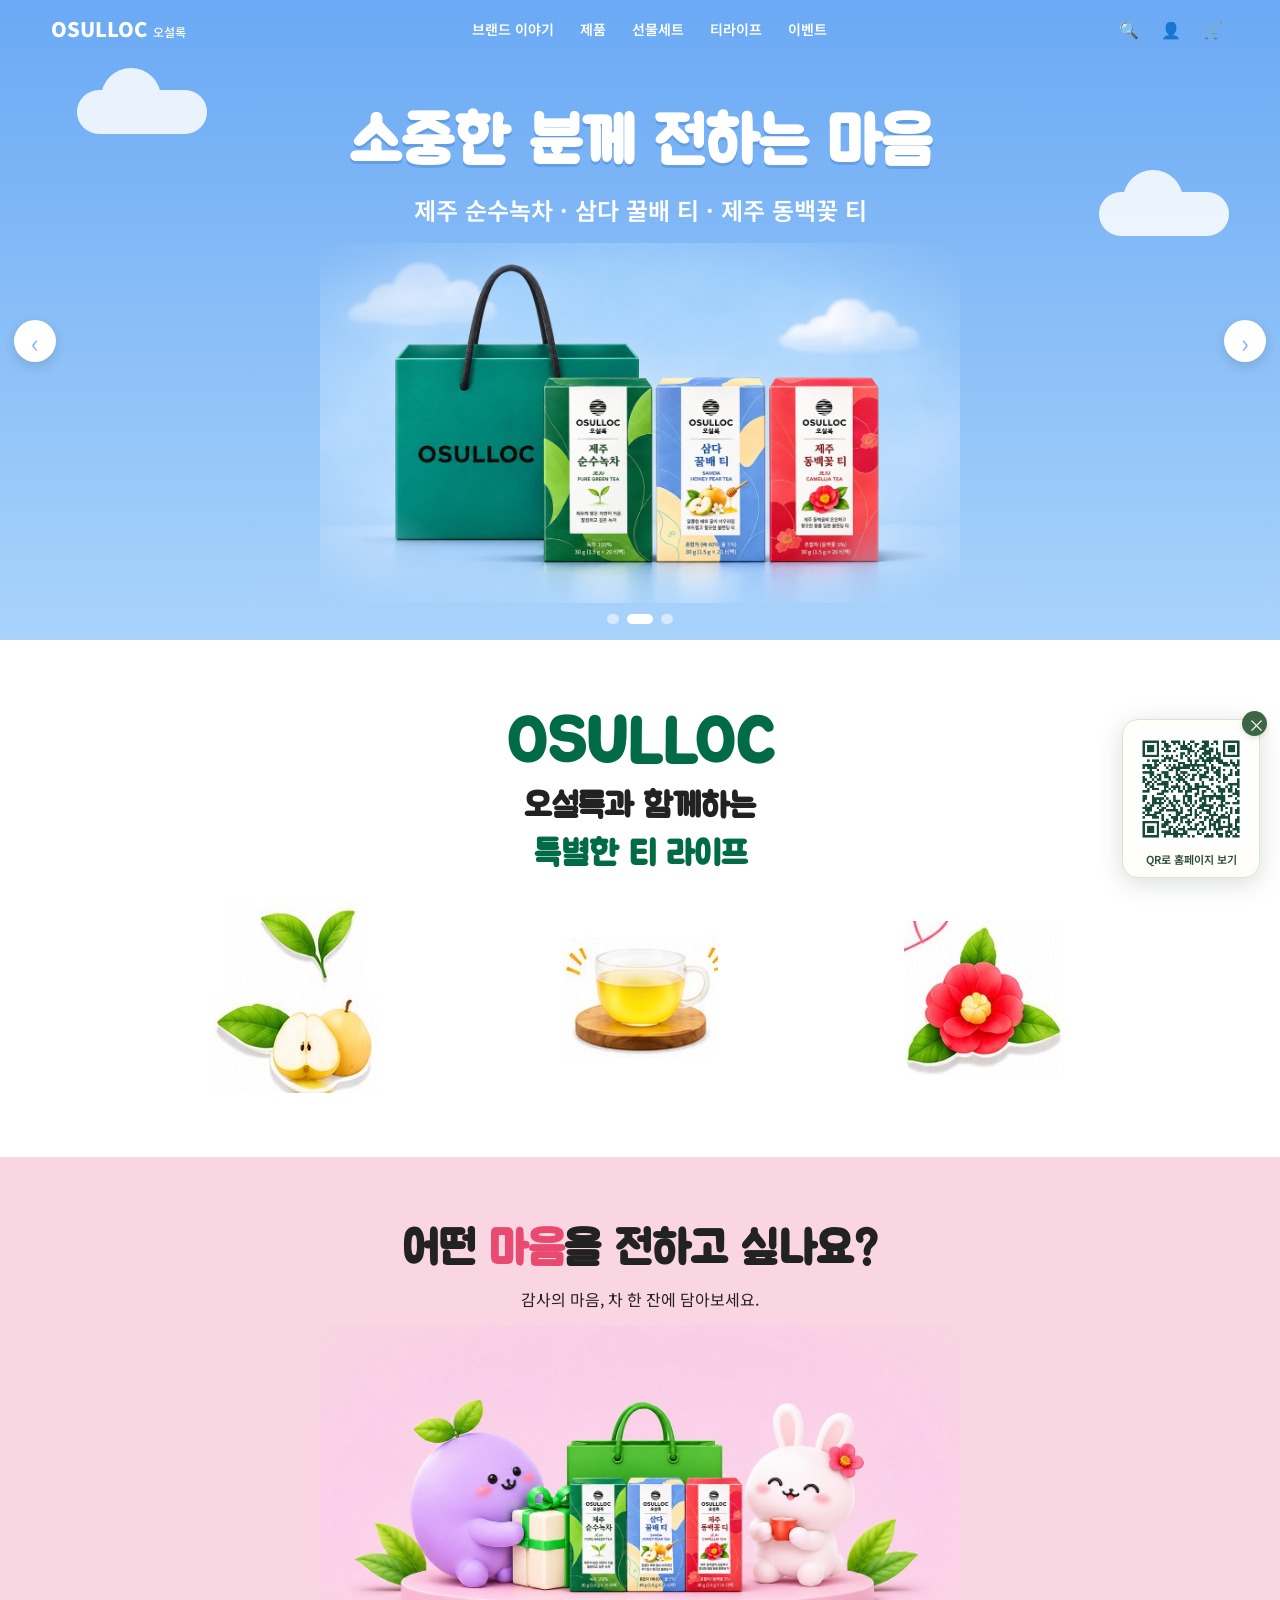
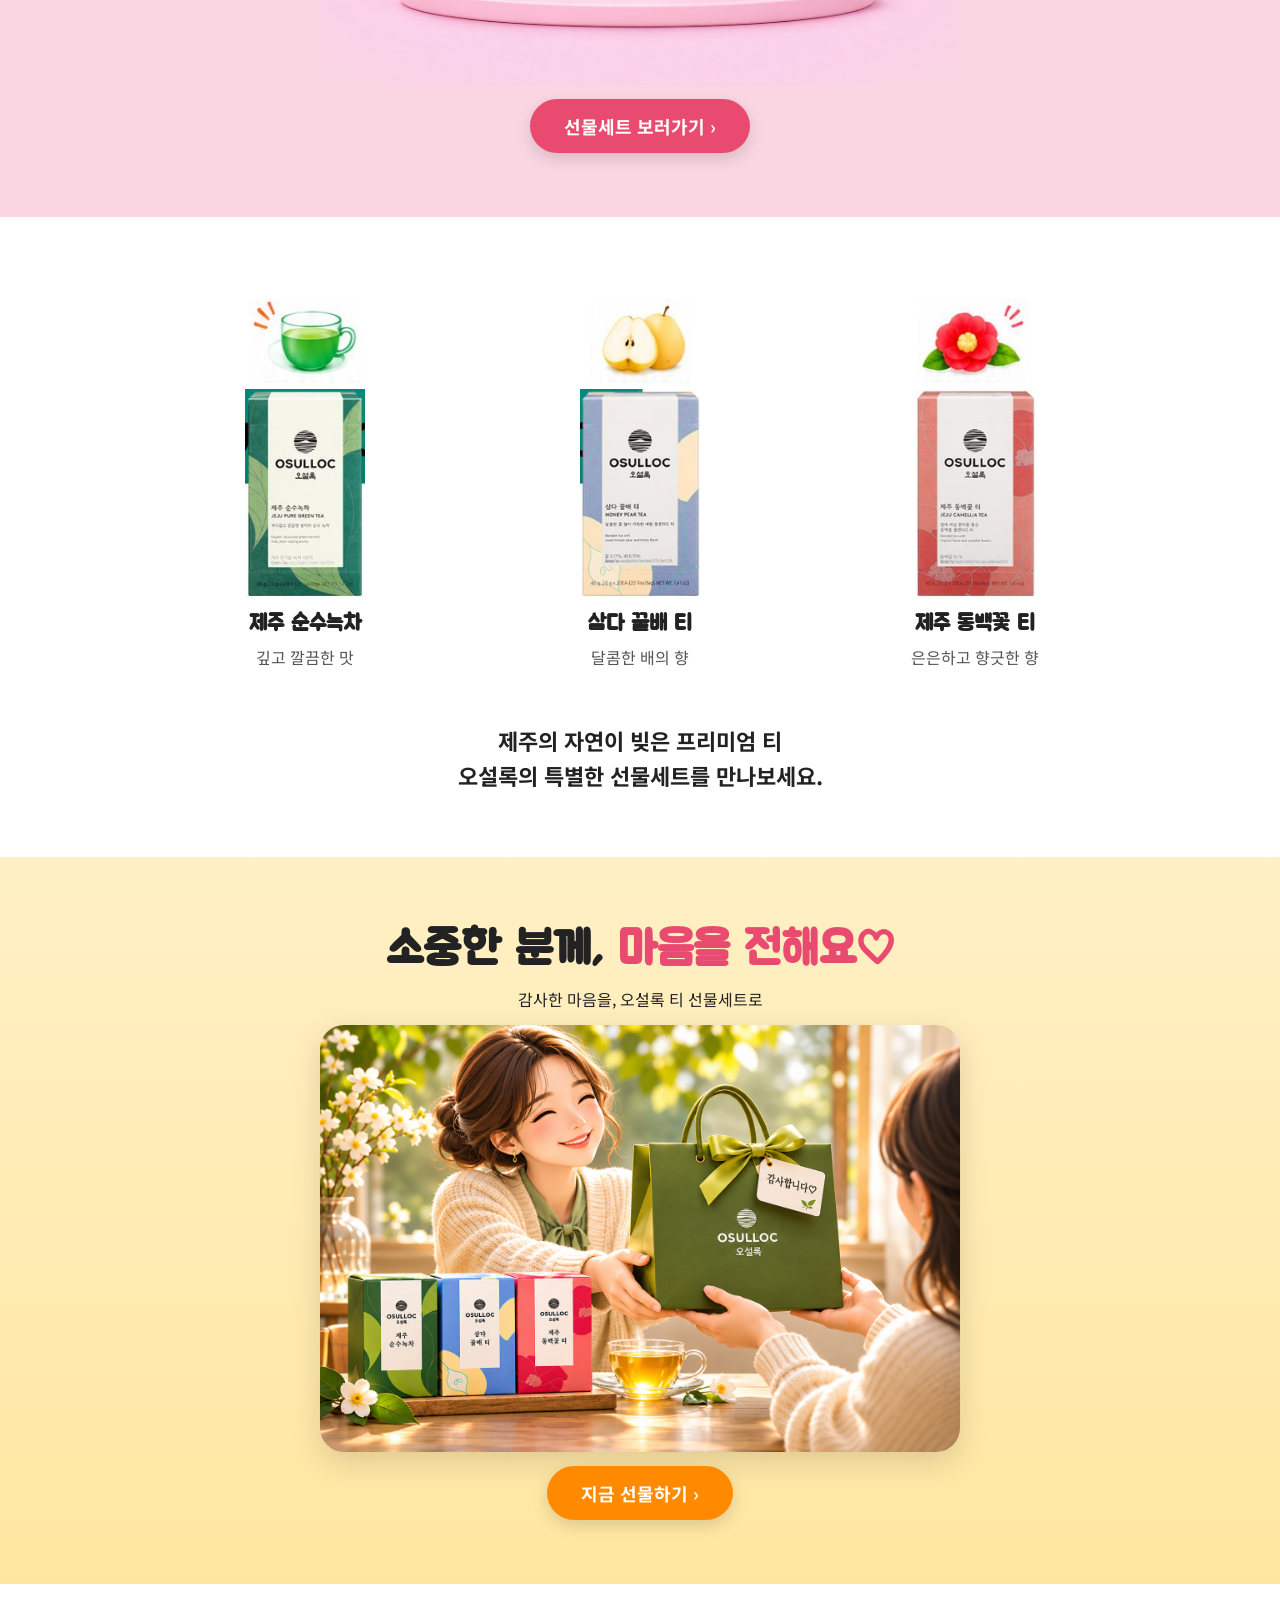
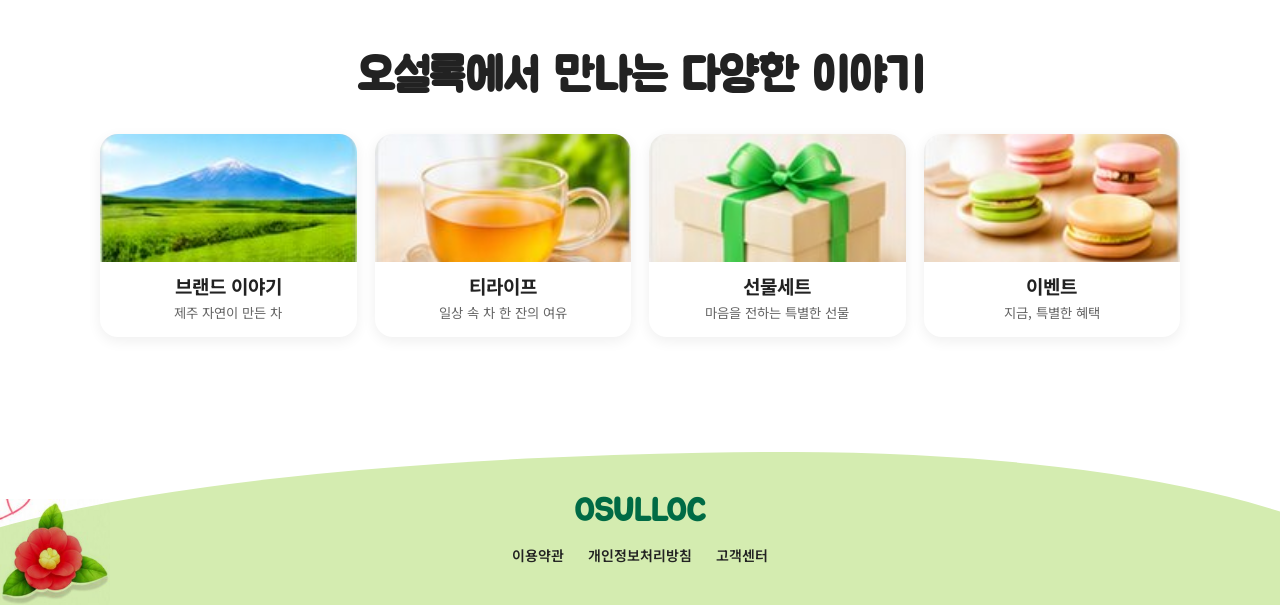
<file: index.html>
<!DOCTYPE html>
<!--
  [수정 가이드 - 전체 구조]
  index.html : 구조/문구 (이 파일)  |  css/style.css : 디자인  |  js/main.js : 동작
  문구 수정  → 각 구역의 텍스트를 직접 수정
  이미지 교체 → <img src="images/파일명"> 의 src만 바꾸면 됨 (웹 주소 https://... 도 가능)
  구역 순서: 1 헤더 → 2 메인배너 → 3 브랜드소개 → 4 선물세트 → 5 차종류 → 6 선물하기 → 7 콘텐츠카드 → 8 푸터
-->
<html lang="ko"><head>
<meta charset="utf-8">
<meta name="viewport" content="width=device-width, initial-scale=1">
<title>OSULLOC 오설록 | 고마움을 담은 한 잔</title>
<link rel="stylesheet" href="https://fonts.googleapis.com/css2?family=Jua&family=Noto+Sans+KR:wght@400;600;800&display=swap">
<link rel="stylesheet" href="css/style.css">

<style>
/* Floating QR: isolated styles to preserve the original website */
.os-qr-float{position:fixed;right:20px;bottom:22px;z-index:9998;width:138px;box-sizing:border-box;padding:11px 10px 9px;border:1px solid #d8e4d7;border-radius:16px;background:#fffef9;box-shadow:0 5px 24px rgba(30,65,39,.17);text-align:center;font-family:'Noto Sans KR',sans-serif;color:#284b32;}
.os-qr-float img{display:block;width:100%;height:auto;aspect-ratio:1;object-fit:contain;}
.os-qr-float .os-qr-caption{display:block;font-size:11px;line-height:1.45;font-weight:600;margin-top:5px;}
.os-qr-float .os-qr-close{position:absolute;right:-8px;top:-9px;border:0;border-radius:50%;width:25px;height:25px;background:#3c6544;color:white;font-size:17px;line-height:25px;cursor:pointer;box-shadow:0 2px 6px #0002;}
.os-qr-float[hidden]{display:none!important;}
@media(max-width:640px){.os-qr-float{width:96px;right:10px;bottom:68px;padding:7px 6px 6px;border-radius:12px}.os-qr-float .os-qr-caption{font-size:9px}.os-qr-float .os-qr-close{width:23px;height:23px;line-height:23px;}}
</style>
</head><body>

<!-- ===== 1. 헤더 : 메뉴 이름/이동 위치는 href="#id" 와 아래 섹션 id가 일치해야 함 ===== -->
<header class="header">
  <a class="logo" href="#top">OSULLOC<small>오설록</small></a>
  <nav class="gnb" aria-label="주요 메뉴">
    <a href="https://www.osulloc.com/kr/ko/about/since1979" target="_blank" rel="noopener noreferrer">브랜드 이야기</a><a href="#teas">제품</a><a href="https://www.osulloc.com/kr/ko/shop/item/gift" target="_blank" rel="noopener noreferrer">선물세트</a><a href="https://www.osulloc.com/kr/ko/magazine" target="_blank" rel="noopener noreferrer">티라이프</a><a href="https://www.osulloc.com/kr/ko/life/event/list/ing" target="_blank" rel="noopener noreferrer">이벤트</a>
  </nav>
  <div class="icons">
    <button aria-label="검색">🔍</button><button aria-label="마이페이지">👤</button><button aria-label="장바구니">🛒</button>
    <button class="burger" id="burger" aria-label="메뉴 열기" aria-expanded="false">☰</button>
  </div>
</header>
<!-- 메뉴 링크 수정: 상단 메뉴와 아래 모바일 메뉴의 href 값을 각각 변경 -->
<!-- 모바일 전체 메뉴 (JS가 .open 클래스를 토글) -->
<nav class="mnav" id="mnav" aria-label="모바일 메뉴">
  <a href="https://www.osulloc.com/kr/ko/about/since1979" target="_blank" rel="noopener noreferrer">브랜드 이야기</a><a href="#teas">제품</a><a href="https://www.osulloc.com/kr/ko/shop/item/gift" target="_blank" rel="noopener noreferrer">선물세트</a><a href="https://www.osulloc.com/kr/ko/magazine" target="_blank" rel="noopener noreferrer">티라이프</a><a href="https://www.osulloc.com/kr/ko/life/event/list/ing" target="_blank" rel="noopener noreferrer">이벤트</a>
</nav>

<main id="top">
<!-- ===== 2. 메인 배너 : 슬라이드는 .slide 블록을 복사/삭제하면 개수 자동 반영(JS) ===== -->
<section class="hero" id="hero" aria-label="메인 배너">
  <i class="cloud c1"></i><i class="cloud c2"></i>
  <span class="heart" style="left:10%">♥</span><span class="heart" style="left:45%;animation-delay:2s">♥</span><span class="heart" style="left:85%;animation-delay:4s">♥</span>
  <div class="slide on">
    <h1>고마움을 담은 한 잔♡</h1><p>오설록 티 선물세트</p>
    <div class="float"><img class="art round" src="images/hero.jpg" alt="차를 마시는 캐릭터들"><i class="steam"></i><i class="steam s2"></i></div>
  </div>
  <div class="slide">
    <h1>소중한 분께 전하는 마음</h1><p>제주 순수녹차 · 삼다 꿀배 티 · 제주 동백꽃 티</p>
    <div class="float"><img class="art round" src="images/shop.jpg" alt="오설록 쇼핑백과 티 3종"></div>
  </div>
  <div class="slide">
    <h1>제주의 자연이 빚은 한 잔</h1><p>녹차 잎, 제주 배, 동백꽃의 향긋함</p>
    <div class="float"><img class="art box" src="images/scene.jpg" alt="제주 들판의 캐릭터와 오설록 티 3종"></div>
  </div>
  <button class="arrow prev" aria-label="이전">‹</button><button class="arrow next" aria-label="다음">›</button>
  <div class="dots"></div><!-- 인디케이터는 JS가 자동 생성 -->
</section>

<!-- ===== 3. 브랜드 소개 : data-reveal = 스크롤 시 나타나는 요소 (fade / zoom / up) ===== -->
<section class="brand" id="brand"><div class="wrap">
  <div data-reveal="fade"><div class="blogo">OSULLOC</div>
  <h2>오설록과 함께하는<br><b>특별한 티 라이프</b></h2></div>
  <div class="bgrid">
    <div><img class="mul sway" src="images/leaf.jpg" alt="녹차 잎"><img class="mul" data-reveal="zoom" src="images/pear.jpg" alt="제주 배"></div>
    <img class="mul mid" data-reveal="up" src="images/cup.jpg" alt="유리 찻잔">
    <img class="mul" data-reveal="zoom" src="images/cam.jpg" alt="동백꽃">
  </div>
</div></section>

<!-- ===== 4. 선물세트 소개 : 버튼의 data-scroll 값 = 이동할 섹션 id ===== -->
<section class="gift" id="gift"><div class="wrap">
  <div data-reveal="fade"><h2>어떤 <em>마음</em>을 전하고 싶나요?</h2><p>감사의 마음, 차 한 잔에 담아보세요.</p></div>
  <img class="art2 fade sway" data-reveal="zoom" src="images/gift.jpg" alt="선물상자를 든 캐릭터들">
  <button class="btn" data-scroll="teas">선물세트 보러가기 ›</button>
</div></section>

<!-- ===== 5. 차 종류 : 카드 추가 시 button.card 블록을 복사. data-* 값이 모달에 표시됨 ===== -->
<section class="teas" id="teas"><div class="wrap">
  <div class="grid3">
    <button class="card" data-reveal="up" data-name="제주 순수녹차" data-desc="깊고 깔끔한 맛" data-more="제주 유기농 녹차 100%. 부드럽고 깊은 풍미의 순수 녹차입니다. (2.0g × 20개입)" data-img="images/p1.jpg">
      <img class="ill" src="images/i1.jpg" alt=""><span class="imgw"><img src="images/p1.jpg" alt="제주 순수녹차"></span><h3>제주 순수녹차</h3><p>깊고 깔끔한 맛</p></button>
    <button class="card" data-reveal="up" data-name="삼다 꿀배 티" data-desc="달콤한 배의 향" data-more="달콤한 꿀과 배 향이 가득한 블렌디드 티입니다. (2.0g × 20개입)" data-img="images/p2.jpg">
      <img class="ill" src="images/i2.jpg" alt=""><span class="imgw"><img src="images/p2.jpg" alt="삼다 꿀배 티"></span><h3>삼다 꿀배 티</h3><p>달콤한 배의 향</p></button>
    <button class="card" data-reveal="up" data-name="제주 동백꽃 티" data-desc="은은하고 향긋한 향" data-more="은은한 꽃 향을 담은 동백꽃 블렌디드 티입니다. (2.0g × 20개입)" data-img="images/p3.jpg">
      <img class="ill" src="images/i3.jpg" alt=""><span class="imgw"><img src="images/p3.jpg" alt="제주 동백꽃 티"></span><h3>제주 동백꽃 티</h3><p>은은하고 향긋한 향</p></button>
  </div>
  <p class="msg" data-reveal="fade">제주의 자연이 빚은 프리미엄 티<br>오설록의 특별한 선물세트를 만나보세요.</p>
</div></section>

<!-- ===== 6. 선물하기 배너 : 상품 링크로 보내려면 data-scroll 대신 <a href="주소"> 로 교체 ===== -->
<section class="ban" id="banner"><div class="wrap">
  <div data-reveal="fade"><h2>소중한 분께, <em>마음을 전해요♡</em></h2><p>감사한 마음을, 오설록 티 선물세트로</p></div>
  <img class="art2 card24" data-reveal="zoom" src="images/bdc22179-cde0-46ec-aade-fb6e70961a51.png" alt="오설록 티 3종">
  <button class="btn orange" data-scroll="gift">지금 선물하기 ›</button>
</div></section>

<!-- ===== 7. 콘텐츠 카드 : 각 카드는 <a href> 공식 링크(새 탭). 주소 변경은 href 값만 수정 ===== -->
<section class="cards" id="cards"><div class="wrap">
  <h2 data-reveal="fade">오설록에서 만나는 다양한 이야기</h2>
  <div class="cgrid">
    <a class="cc" href="https://www.osulloc.com/kr/ko/about/since1979" target="_blank" rel="noopener noreferrer" data-reveal="up"><span class="imgw"><img src="images/c1.jpg" alt=""></span><b>브랜드 이야기</b><small>제주 자연이 만든 차</small></a>
    <a class="cc" href="https://www.osulloc.com/kr/ko/magazine" target="_blank" rel="noopener noreferrer" data-reveal="up"><span class="imgw"><img src="images/c2.jpg" alt=""></span><b>티라이프</b><small>일상 속 차 한 잔의 여유</small></a>
    <a class="cc" href="https://www.osulloc.com/kr/ko/shop/item/gift" target="_blank" rel="noopener noreferrer" data-reveal="up"><span class="imgw"><img src="images/c3.jpg" alt=""></span><b>선물세트</b><small>마음을 전하는 특별한 선물</small></a>
    <a class="cc" href="https://www.osulloc.com/kr/ko/life/event/list/ing" target="_blank" rel="noopener noreferrer" data-reveal="up"><span class="imgw"><img src="images/c4.jpg" alt=""></span><b>이벤트</b><small>지금, 특별한 혜택</small></a>
  </div>
</div></section>
</main>

<!-- ===== 8. 푸터 : 연두색 물결은 CSS(footer::before) ===== -->
<footer class="footer"><img class="mul fcam" src="images/cam.jpg" alt=""><div class="blogo sm">OSULLOC</div>
  <ul><li>이용약관</li><li>개인정보처리방침</li><li>고객센터</li></ul></footer>
<button class="top" id="topBtn" aria-label="맨 위로">TOP</button>

<!-- 공통 모달 (JS가 내용을 채움) -->
<div class="ov" id="ov" hidden><div class="md" role="dialog" aria-modal="true" aria-labelledby="mTitle">
  <button class="x" id="mClose" aria-label="닫기">✕</button><img id="mImg" alt=""><div><h3 id="mTitle"></h3><strong id="mDesc"></strong><p id="mMore"></p></div></div></div>
<script src="js/main.js"></script>

<!-- Floating homepage QR; image embedded so no separate image file is needed -->
<aside class="os-qr-float" id="osQrFloat" aria-label="오설록 홈페이지 QR코드">
<button type="button" class="os-qr-close" aria-label="QR코드 닫기" onclick="document.getElementById('osQrFloat').hidden=true">×</button>
<img src="[data-uri]" alt="오설록 홈페이지 QR코드">
<span class="os-qr-caption">QR로 홈페이지 보기</span>
</aside>
</body></html>
</file>
<file: css/style.css>
/* ===== 0. 공통 변수 : 색상은 여기서만 바꾸면 전체 반영 ===== */
:root{--sky:#83B9F7;--pink:#F9D6E2;--cream:#FFF0C5;--green:#006B45;--ivory:#FFFDF7;--coral:#E94B70}
*{box-sizing:border-box;margin:0}html{scroll-behavior:smooth;overflow-x:hidden}
body{font-family:Pretendard,"Noto Sans KR",sans-serif;background:var(--ivory);color:#222;overflow-x:hidden}
h1,h2,h3,.blogo{font-family:Jua,"Noto Sans KR",sans-serif}
button{font:inherit;cursor:pointer;border:0;background:none;color:inherit}img{max-width:100%;display:block}
:focus-visible{outline:3px solid var(--coral);outline-offset:2px}
section{position:relative;overflow:hidden;padding:64px 20px;text-align:center}.wrap{max-width:1080px;margin:auto}
h2{font-size:clamp(26px,4.6vw,46px)}h2 em{font-style:normal;color:var(--coral)}p{margin-top:8px}
.mul{mix-blend-mode:multiply}/* 흰 배경 이미지를 배경색에 자연스럽게 섞음 */

/* ===== 1. 헤더 ===== */
.header{position:absolute;top:0;left:0;right:0;z-index:20;display:flex;justify-content:space-between;align-items:center;padding:14px 4vw;color:#fff}
.logo{color:#fff;text-decoration:none;font-weight:900;font-size:20px}.logo small{font-size:12px;margin-left:6px;font-weight:500}
.gnb{display:flex;gap:26px}.gnb a{color:#fff;text-decoration:none;font-weight:600;font-size:14px}
.icons{display:flex;gap:10px}.burger{display:none;font-size:26px}
.mnav{position:fixed;inset:0;z-index:50;background:rgba(0,107,69,.96);display:none;flex-direction:column;align-items:center;justify-content:center;gap:26px}
.mnav.open{display:flex}.mnav a{color:#fff;text-decoration:none;font-size:22px}

/* ===== 2. 메인 배너 : 높이는 .hero height, 자동 전환 시간은 main.js 의 INTERVAL ===== */
.hero{height:min(640px,95vh);min-height:520px;padding:0;color:#fff;background:linear-gradient(#6aa9f4,#a9d3fb)}
.slide{position:absolute;inset:0;display:flex;flex-direction:column;align-items:center;justify-content:flex-start;padding:104px 20px 50px;opacity:0;transition:opacity .8s;pointer-events:none}
.slide.on{opacity:1;pointer-events:auto}.hero h1{font-size:clamp(34px,6vw,64px);text-shadow:0 3px 0 #0a4aa033}.hero p{font-size:clamp(16px,2.4vw,24px);font-weight:600;margin-bottom:16px;text-align:center}
.float{position:relative;animation:fl 4s ease-in-out infinite}@keyframes fl{50%{transform:translateY(-14px)}}
.art.round{width:min(640px,92vw);-webkit-mask-image:radial-gradient(ellipse,#000 62%,transparent 100%);mask-image:radial-gradient(ellipse,#000 62%,transparent 100%)}
.art.box{width:min(640px,92vw);border-radius:24px}
.arrow{position:absolute;top:50%;z-index:15;width:42px;height:42px;border-radius:50%;background:#fff;color:var(--sky);font-size:26px;box-shadow:0 4px 12px #0002}
.prev{left:14px}.next{right:14px}
.dots{position:absolute;bottom:16px;left:0;right:0;display:flex;justify-content:center;gap:8px;z-index:15}
.dots button{width:10px;height:10px;border-radius:9px;background:#fff8;transition:.3s}.dots .on{width:26px;background:#fff}
.cloud{position:absolute;width:130px;height:44px;border-radius:44px;background:#fff;opacity:.85;animation:cl 22s linear infinite alternate}
.cloud:before{content:"";position:absolute;left:24px;top:-22px;width:60px;height:60px;border-radius:50%;background:#fff}
.c1{top:14%;left:6%}.c2{top:30%;right:4%;animation-duration:28s}@keyframes cl{to{transform:translateX(70px)}}
.heart{position:absolute;bottom:-30px;font-size:22px;color:#ff7fa5;opacity:0;animation:up 7s linear infinite;pointer-events:none}
@keyframes up{10%{opacity:.9}to{transform:translateY(-480px);opacity:0}}
.steam{position:absolute;left:33%;top:50%;width:8px;height:26px;border-radius:8px;background:#fff9;filter:blur(3px);animation:st 3s ease-in infinite}
.steam.s2{left:36%;animation-delay:1s}@keyframes st{to{transform:translateY(-34px) scale(1.6);opacity:0}}
.sway{animation:sw 3.4s ease-in-out infinite}@keyframes sw{50%{transform:rotate(2.5deg)}}

/* ===== 스크롤 등장 효과 : JS가 .in 클래스를 붙임 ===== */
[data-reveal]{opacity:0;transition:opacity .8s,transform .8s}
[data-reveal=up]{transform:translateY(30px)}[data-reveal=zoom]{transform:scale(.7)}
[data-reveal].in{opacity:1;transform:none}

/* ===== 3. 브랜드 소개 ===== */
.brand{background:#fff}.blogo{color:var(--green);font-size:clamp(38px,7vw,64px);font-weight:900}.blogo.sm{font-size:32px}
.brand h2{line-height:1.4;font-size:clamp(22px,3.4vw,34px)}.brand b{color:var(--green)}
.bgrid{display:grid;grid-template-columns:1fr 1.2fr 1fr;align-items:center;max-width:1000px;margin:24px auto 0}.bgrid img{margin:0 auto}

/* ===== 버튼 공통 (.orange = 선물하기 버튼) ===== */
.btn{padding:14px 34px;border-radius:40px;background:var(--coral);color:#fff;font-weight:700;font-size:18px;box-shadow:0 6px 16px #0002;transition:.25s}
.btn:hover{transform:scale(1.05);filter:brightness(.88)}.btn.orange{background:#ff8a00}

/* ===== 4. 선물세트 ===== */
.gift{background:var(--pink)}.art2{width:min(640px,92vw);margin:14px auto}

/* ===== 5. 차 종류 ===== */
.teas{background:#fff}.grid3{display:grid;grid-template-columns:repeat(3,1fr);gap:24px;max-width:980px;margin:0 auto 36px}
.card{border-radius:22px;padding:18px 14px;transition:.3s;background:#fff}.card:hover{box-shadow:0 14px 30px #0002;transform:translateY(-4px)}
.imgw{display:block;overflow:hidden}.card .imgw{border-radius:14px}.card .imgw img{height:210px;object-fit:contain;margin:auto;transition:transform .4s}.card:hover img{transform:scale(1.07)}
.ill{height:84px;object-fit:contain;margin:0 auto 6px;mix-blend-mode:multiply}.card h3{font-size:22px;margin-top:10px}.card p{color:#555}
.msg{font-size:clamp(17px,2.3vw,22px);font-weight:700;line-height:1.6}

/* ===== 6. 선물하기 ===== */
.ban{background:linear-gradient(var(--cream),#ffe6a0)}

/* ===== 7. 콘텐츠 카드 : 4열 → 태블릿 2열 → 모바일 2열 ===== */
.cards{background:#fff}.cgrid{display:grid;grid-template-columns:repeat(4,1fr);gap:18px;margin-top:28px}
.cc{display:block;text-decoration:none;color:inherit;border-radius:18px;overflow:hidden;box-shadow:0 4px 14px #0001;transition:.3s;padding-bottom:14px}
.cc:hover{transform:translateY(-8px);box-shadow:0 16px 30px #0003}.cc img{width:100%;aspect-ratio:2/1;object-fit:cover;transition:transform .4s}.cc:hover img{transform:scale(1.1)}
.cc b{display:block;font-size:19px;margin-top:10px}.cc small{color:#666}

/* ===== 8. 푸터 : 색상 #d4ecb0 으로 물결 색 변경 ===== */
.footer{position:relative;overflow:hidden;background:#fff;padding:90px 20px 40px;text-align:center}
.footer:before{content:"";position:absolute;left:-10%;right:-10%;bottom:0;height:75%;background:#d4ecb0;border-radius:60% 40% 0 0/100% 100% 0 0}
.footer>*{position:relative}.footer ul{list-style:none;display:flex;gap:24px;justify-content:center;margin-top:14px;padding:0;font-weight:600;font-size:14px}
.fcam{position:absolute!important;left:0;bottom:0;width:110px;z-index:1}
.top{position:fixed;right:18px;bottom:18px;z-index:40;width:48px;height:48px;border-radius:50%;background:var(--green);color:#fff;font-weight:800;font-size:12px;box-shadow:0 6px 14px #0003;display:none}.top.show{display:block}

/* ===== 모달 ===== */
.ov{position:fixed;inset:0;z-index:60;background:#0008;display:grid;place-items:center;padding:20px}.ov[hidden]{display:none}
.md{position:relative;background:#fff;border-radius:24px;max-width:720px;width:100%;max-height:90vh;overflow:auto;padding:28px;display:grid;grid-template-columns:1fr 1.2fr;gap:22px;align-items:center}
.md img{margin:auto;max-height:300px;border-radius:14px}.md h3{font-size:26px;color:var(--green)}.md strong{display:block;color:var(--coral);margin:4px 0 12px}
.x{position:absolute;top:12px;right:14px;width:36px;height:36px;border-radius:50%;background:#eee}

/* ===== 반응형 : 태블릿 ≤1023px / 모바일 ≤767px ===== */
@media(max-width:1023px){.cgrid{grid-template-columns:repeat(2,1fr)}}
@media(max-width:767px){
 .gnb,.icons button:not(.burger):nth-child(2){display:none}.burger{display:block}
 section{padding:48px 16px}.hero{height:560px}.arrow{width:34px;height:34px}
 .grid3{grid-template-columns:none;grid-auto-flow:column;grid-auto-columns:78%;overflow-x:auto;scroll-snap-type:x mandatory;gap:14px}.grid3>*{scroll-snap-align:center}
 .md{grid-template-columns:1fr}.cgrid{gap:12px}.bgrid{grid-template-columns:1fr 1fr}.bgrid .mid{grid-column:1/3;order:-1}}
/* 애니메이션 감소 설정 사용자 배려 */
@media(prefers-reduced-motion:reduce){*{animation:none!important;transition:none!important;scroll-behavior:auto!important}[data-reveal]{opacity:1;transform:none}}

/* 이미지 표현 방식: .fade=가장자리 부드럽게(배경색이 비슷할 때), .card24=둥근 카드형 */
.fade{-webkit-mask-image:radial-gradient(ellipse,#000 68%,transparent 100%);mask-image:radial-gradient(ellipse,#000 68%,transparent 100%)}
.card24{border-radius:24px;box-shadow:0 10px 30px #0002}
</file>
